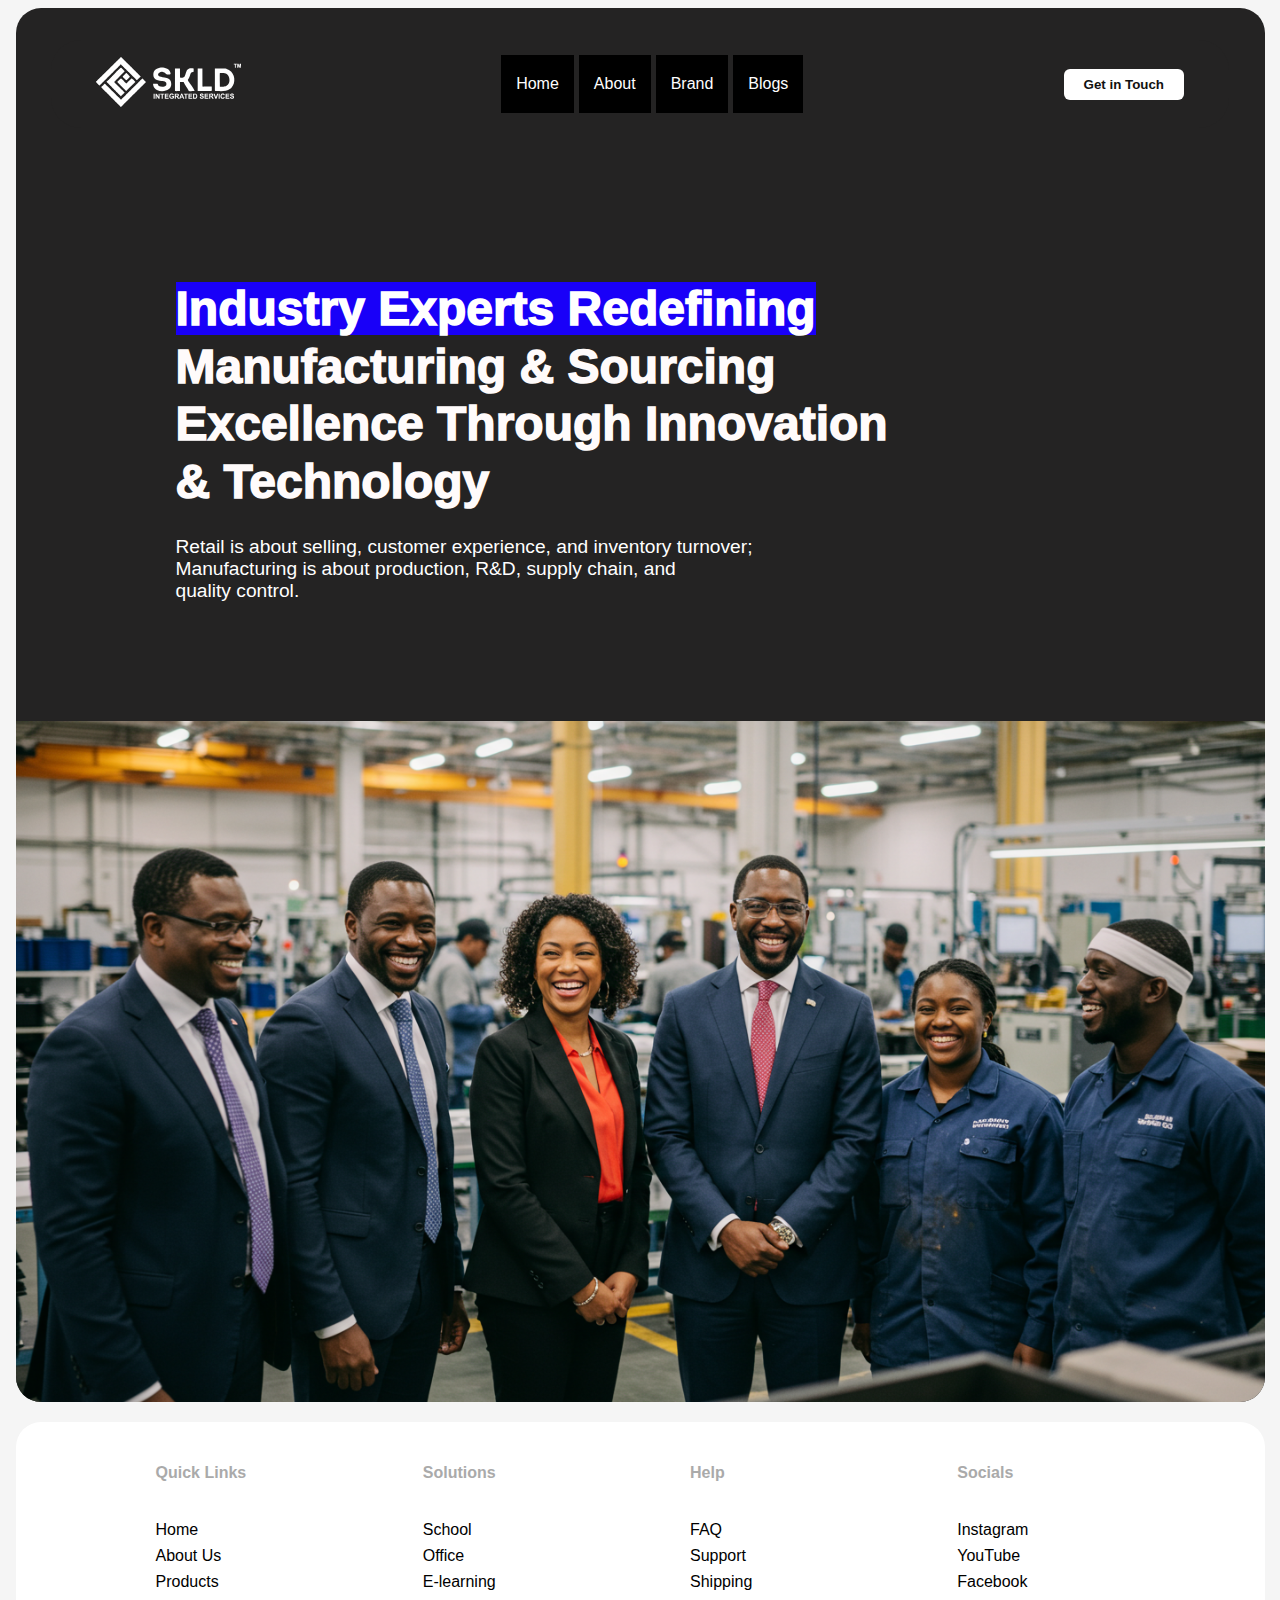
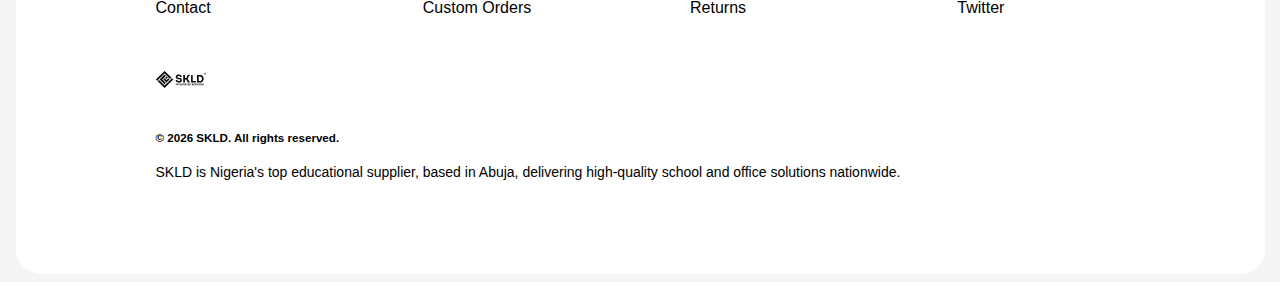
<file: brand.html>
<!DOCTYPE html>
<html>
  <head>
  <meta charset="UTF-8">
  <meta name="viewport" content="width=device-width, initial-scale=1.0">
  <link rel="preconnect" href="https://fonts.googleapis.com">
<link rel="preconnect" href="https://fonts.gstatic.com" crossorigin>
<link href="https://fonts.googleapis.com/css2?family=Poppins:wght@400;500;600;700&display=swap" rel="stylesheet">
<link href="https://fonts.googleapis.com/css2?family=Lato:wght@300;400;700;900&display=swap" rel="stylesheet">
<link rel="stylesheet" href="https://geistfont.vercel.app/geist.css">


    <title>Web page Re design</title>
    <link rel="stylesheet" href="about.css">

    <nav class="navbar">
    
    <div class="navbar-logo">
      <img src="logo.svg" alt="Logo">
    </div>

    
    <div class="navbar-buttons">
      <button onclick="window.location.href='index.html'" >Home</button>
      <button onclick="window.location.href='about.html'" class="active">About</button>
      <button onclick="window.location.href='brand.html'">Brand</button>
      <button disabled>Blogs</button>
    </div>

   
    <div class="navbar-button">
      <button class="btn">Get in Touch</button>
    </div>
  </nav>




  </head>
  <body>
    <div class="Container1">

        <div class="Intro">
          <h1 id="intro-text">
          <span id="first-line">
            Industry Experts Redefining
          </span><br>
          Manufacturing & Sourcing<br>
          Excellence Through Innovation<br>
           & Technology

          
        </h1>

        

           <p><br>Retail is about selling, customer experience, and inventory turnover;<br> Manufacturing is about production, R&D, supply chain, and<br> quality control.</p>

           </div>

          

        <img src="9ae2d17280249eef1f6c5c6c33e2654280779d05.png" alt="An image" >

        
        <script src="main.js"></script>


      </div>
      </section>
   


      
  
  
  <footer class="site-footer">
  <div class="footer-container">

    
    

    
    <div class="footer-columns">

      
      <div class="footer-column">
        <h4>Quick Links</h4>
        <ul>
          <li><a href="#">Home</a></li>
          <li><a href="#">About Us</a></li>
          <li><a href="#">Products</a></li>
          <li><a href="#">Contact</a></li>
        </ul>
      </div>

      
      <div class="footer-column">
        <h4>Solutions</h4>
        <ul>
          <li><a href="#">School </a></li>
          <li><a href="#">Office </a></li>
          <li><a href="#">E-learning </a></li>
          <li><a href="#">Custom Orders</a></li>
        </ul>
      </div>

      
      <div class="footer-column">
        <h4>Help</h4>
        <ul>
          <li><a href="#">FAQ</a></li>
          <li><a href="#">Support</a></li>
          <li><a href="#">Shipping</a></li>
          <li><a href="#">Returns</a></li>
        </ul>
      </div>

     
      <div class="footer-column">
        <h4>Socials</h4>
        <ul>
          <li><a href="#">Instagram</a></li>
          <li><a href="#">YouTube</a></li>
          <li><a href="#">Facebook</a></li>
          <li><a href="#">Twitter</a></li>
        </ul>
      </div>

    </div>
     

    <div class="footer-logo">
      <img src="logoBlack.svg" alt="Logo" />
    </div>

   
    <div class="footer-bottom">
      <h5>&copy; 2026 SKLD. All rights reserved.</h5>
      <p>SKLD is Nigeria's top educational supplier, based in Abuja, delivering high-quality school and office solutions nationwide.</p>
    </div>

  </div>
</footer>


    


  </body>
</html>
</file>
<file: about.css>
.navbar {
  position: fixed;
  top: 20px;
  left: 50%;
  transform: translateX(-50%);
  background-color: rgb(36, 35, 35);
   width: 85%;
   height: auto;
  border-radius: 30px;
  display: flex;
  justify-content: space-between;
  align-items: center;
  padding: 15px 45px;
  gap: 10px;
  z-index: 1000;
 
  margin-top: 20px;
  
}


.navbar-logo img {
  height: 50px;
  width: auto;
}


.navbar-buttons {
  display: flex;
  gap: 5px;
  color: #fff;
  
}

.navbar-buttons button {
  background-color: transparent;
  color: #fffefe;
  background-color: #000000;
  border: none;
  font-size: 16px;
  padding: 20px 15px;
  cursor: pointer;
  transition: all 0.3s ease;
  
  
}

.navbar-buttons button:hover:not(:disabled) {
  color: #000000;  
  background-color: rgb(255, 255, 255);
}







.navbar-button .btn {
  background-color: #fff;
  color: #111;
  padding: 8px 20px;
  border-radius: 6px;
  border: none;
  cursor: pointer;
  font-weight: bold;
  transition: all 0.3s ease;
}

.navbar-button .btn:hover {
  background-color: #ccc;
  color: #111;
}



body {
background-color: whitesmoke;


}




.Intro {
    margin-left: 10em;
    margin-top: 5em;
    margin-bottom: 5em;
    font-family: Arial, Helvetica, sans-serif;
    text-align: start;
  display: inline-block;
  color: white;


    





}

.Intro p {
  margin-top: -1.5em;
    font-size: 1.2em;






}

#intro-text {
  color: rgb(255, 251, 251);
  font-weight: 1000;
  padding-right: 35px;
  text-align: start;
  display: inline-block;
  font-family: Arial, Helvetica, sans-serif;
  font-size: 3em;
  

}

#first-line {
  color: rgb(255, 255, 255);
  
  
  
  background-color: rgb(25, 0, 248);



}

.Container1 {
    background-color: rgb(36, 35, 35);
    border-radius: 25px;
    
  display: flex;
  flex-direction: column;
  gap: 20px;
  margin: 7.5px;
  overflow: hidden;
  margin-bottom: 20px;
  padding-top: 160px;
   

}

.Container1 img {
height: 5%;


display: block;


}

.Container2 {
    background-color: white;
    border-radius: 25px;
    
  display: flex;
  flex-direction: column;
  gap: 20px;
  margin: 7.5px;
  overflow: hidden;
  margin-bottom: 3px;
  padding: 40px;
  padding-left: 140px;
  padding-right: 140px;
  
  
  

}

.Container3 {
  background-color: white;
    border-radius: 25px;
    
  display: flex;
  flex-direction: column;
  gap: 20px;
  margin: 7.5px;
  overflow: hidden;
  margin-bottom: 3px;
  padding: 40px;
  padding-left: 140px;
  padding-right: 140px;

}

.Container4 {
  background-color: rgb(36, 35, 35);
    border-radius: 25px;
    
  display: flex;
  flex-direction: column;
  gap: 20px;
  margin: 7.5px;
  overflow: hidden;
  margin-bottom: 3px;
  padding: 40px;
  padding-left: 140px;
  padding-right: 140px;
  color: white;
  padding-bottom: 80px;

}

.Container5 {
  background-color: white;
    border-radius: 25px;
    
  display: flex;
  flex-direction: column;
  gap: 20px;
  margin: 7.5px;
  overflow: hidden;
  margin-bottom: 3px;
  padding: 40px;
  padding-left: 140px;
  padding-right: 140px;
  color: black;
  padding-bottom: 80px;



}

.Container6 {
  background-color: white;
    border-radius: 25px;
    
  display: flex;
  flex-direction: column;
  gap: 20px;
  margin: 7.5px;
  overflow: hidden;
  margin-bottom: 3px;
  padding: 40px;
  padding-left: 140px;
  padding-right: 140px;
  color: black;
  padding-bottom: 80px;







}

.Container7 {
  background-color: rgb(36, 35, 35);
    border-radius: 25px;
    
  display: flex;
    justify-content: center;  
  align-items: center;      
  text-align: center;  
  flex-direction: column;
  gap: 20px;
  margin: 7.5px;
  overflow: hidden;
  margin-bottom: 3px;
  padding: 40px;
  padding-left: 140px;
  padding-right: 140px;
  color: rgb(255, 255, 255);
  padding-bottom: 80px;
  font-family: 'Segoe UI', Tahoma, Geneva, Verdana, sans-serif;






}

.Summary h1 {
  font-size: 2.5rem;        
  margin-bottom: 20px;      
  line-height: 1.2;         
}

.Summary p {
  font-size: 10pt;       
  line-height: 1.6;
  margin: 0 auto;           
}

.Summary {
  font-size: 2.5rem;
  margin-bottom: 20px;
  
}

.Summary-btn {
  background-color: #fff;
  color: #111;
  border: none;
  padding: 14px 28px;
  font-size: 1rem;
  font-weight: bold;
  border-radius: 6px;
  cursor: pointer;
  transition: all 0.3s ease;
}

.Summary-btn:hover {
  background-color: #ddd;
}




.text-row {
  display: flex;
  gap: 180px;
  
   
  align-items: stretch; 
  
}

.img-row {
  
  gap: 40px;
  
  
  display: flex;
  flex-direction: row;
  justify-content: center;
  
   
}

.text-col {
    flex: 50%;
    
  
    max-width: 50%;
  
  text-align: left;
  
  
  
  

}

.text-col h1{
  font-size: 2.5em;
  
  font-family:'Franklin Gothic Medium', 'Arial Narrow', Arial, sans-serif;
  font-weight: 700;
  




}

.text-col p{
  font-size: 1.1em;
  font-family: Arial, Helvetica, sans-serif;
  flex: 1;
  margin-top: 2.0em;
  
  




}

.text-col img{
  position: relative;
   
   background-color: rgb(109, 174, 218);
    
   width: 500px;          
  height: 500px;         
  object-fit: cover;     
  border-radius: 16px;
  margin-bottom: 100px;
  overflow: hidden;



}

.img-col {
    flex: 25%;
    
  text-align: left;
    max-width: 25%;
  

}

.img-col img {
  width: 50%;       
    height: 100px;     
    object-fit: contain; 
    





}


.card {
  position: relative;
   
   background-color: rgb(109, 174, 218);
    border: 7.5px solid rgb(61, 61, 61);
    border-radius: 20px;
  height: 400px;
  align-items: center;
  text-align: center;
   width: 400px;
  margin-bottom: 100px;
  overflow: hidden;
  
    
  
  

  
}

.card img{
  width: 50%;
  height: 100px;
  object-fit: contain; 
  inset: 0;
  margin: auto;
  position: absolute;
  border-radius: 20px;
  border-bottom: 5em;
  align-self: center;
  
   z-index: 1; 


}


.HoverText {
  position: absolute;
  bottom: 0;           
  box-sizing: border-box;
  display: flex;
  flex-direction: column;
  justify-content: center;
  height: auto;
  color: black;
  background-color: white;
  font-size: 18px;
  display: inline-block;
  
    left: 0px;          
  right: 0px; 
  border-radius: 20px;
  opacity: 0;                 
  transition: opacity 0.4s ease;
  pointer-events: none; 
  max-width: 100%;
  height: 50%;  
  z-index: 3;   
  padding-left: 18px;
  padding-right: 18px;
  text-align: end;
  
  
 
}




.card:hover .HoverText {
  opacity: 1;
}

.card::before {
  content: "";
  position: absolute;
  inset: 0;  
  background: rgb(61, 61, 61);
  opacity: 0;
  transition: opacity 0.4s ease;
  z-index: 2; 
}

.card:hover::before {
  opacity: 1;
}

.HoverText h5 {
  text-align: left;
  font-size: 12pt;
  
  font-family: Arial, Helvetica, sans-serif;
 



}

.HoverText p{
  text-align: left;
  font-size: 9pt;
  margin-top: -1.5em;
  font-family: Arial, Helvetica, sans-serif;
  



}

.arrow {
  
  width: 50px;
  height: 50px;
  background-color: black;
  color: white;
  
  
  
  
  

  

  position: relative;      
  
  

  
}

.button {
  display: flex;         
  justify-content: flex-end; 
  margin-top: 1em;         
  width: 100%;             
}

.More-btn {
  background-color: black;
  color: white;
  border: none;
  padding: 10px 20px;
  width: 100px;
  height: 50px;
  cursor: pointer;
  font-size: 10pt;
}

.More-btn2{
  
  background-color: black;
  color: white;
  text-align: center;
  width: 100px;
  height: 50px;
  margin-top: 4.5em;
  font-size: 10pt;
  position:relative;
  
  
  
  

  

 




}

.Bar {

 position: relative;
  background-color: rgb(196, 196, 196);
  color: black;
  overflow: hidden;
  display: flex;
  flex: 3.23%;
width: 2px;
  height: 80px;
  font-weight: bold;

  

  flex: 0 0 auto; 


}

.Bar-row .Bar:nth-child(1) {background-color: blue;}
.Bar-row .Bar:nth-child(12) {background-color: blue;}
.Bar-row .Bar:nth-child(20) {background-color: blue;}
.Bar-row .Bar:nth-child(31) {background-color: blue;}

.Bar-row {
  gap: 38px;
  
  
  display: flex;
  
  justify-content: center;




}

.metric-row {
  gap: 15px;
  
  
  display: flex;
  
  justify-content: left;




}

.metric-col {
  box-sizing: border-box;
  flex: 25%; 
  text-align: left;
  
  position: relative;
   
   background-color: rgb(241, 241, 241);
    
    border-radius: 20px;
  height: 250px;
  
  display: flex;
  flex-direction: column;
  align-items: flex-start;
  justify-content: space-between;
  text-align: left;
   width: 250px;
  margin-bottom: 100px;
  overflow: hidden;
  padding-left: 18px;
  padding-right: 18px;
  padding-top: 18px;
  

}

.metric-card {
  position: relative;
  background-color: rgb(42, 42, 42);
  border-radius: 20px;
  height: 300px;
  width: 300px;
  overflow: hidden;
  display: flex;
  flex: 33.3%;
}

.metric-col2 {
  display: flex;
  flex-direction: column;
  align-items: flex-start;
  justify-content: space-between;
   box-sizing: border-box;
  height: 100%;
  padding: 18px;
}

.metric-col2 p{
text-align: left;
  font-size: 11pt;
  font-weight: 300;
  font-family:'Segoe UI', Tahoma, Geneva, Verdana, sans-serif;


}

.metric-col2 h5{
margin: 0;
  font-size: 22pt;
  line-height: 1.1;
  font-family:'Segoe UI', Tahoma, Geneva, Verdana, sans-serif;
  font-weight: 400;
  word-spacing: 3px;


}
.metric-col2 h4{
margin: 0;
  font-size: 15pt;
  line-height: 1.1;
  font-family:'Segoe UI', Tahoma, Geneva, Verdana, sans-serif;
  font-weight: 500;
  word-spacing: 3px;


}

.metric-img {

  width: 100%;
  height: 100%;
}

.gallery-card {
  position: relative;
  background-color: rgb(255, 255, 255);
  border-radius: 20px;
  height: 200px;
  width: 200px;
  overflow: hidden;
  display: flex;
  flex: 20%;
  z-index: 1;


}


.gallery-card img{
  width: 100%;
  height: 100%;
  object-fit: cover;
  display: block;
  margin: 0;
  z-index: 3;

  
  transform-origin: top left;
  transition: transform 0.4s ease;





}


.plus-btn {
  position: absolute;
  bottom: 15px;
  right: 15px;

  width: 45px;
  height: 45px;
  transform-origin: bottom right;

  background: black;
  color: white;
  font-size: 24px;
  border: none;
  cursor: pointer;

  opacity: 0;
  transform: scale(0.8);
  transition: opacity 0.3s ease, transform 0.3s ease;
}


.gallery-card:hover img {
  transform: scale(0.5);
}

.gallery-card:hover .plus-btn {
  opacity: 1;
  transform: scale(1);
}




.metric-img img {
  width: 100%;
  height: 100%;
  object-fit: cover;
  display: block;
  margin: 0;
}



.metric-col p{
  text-align: left;
  font-size: 10pt;
  
  font-family:'Segoe UI', Tahoma, Geneva, Verdana, sans-serif;




}

.metric-col h5{
  margin: 0;
  font-size: 50pt;
  line-height: 1.1;
  font-family:'Segoe UI', Tahoma, Geneva, Verdana, sans-serif;
  
  word-spacing: 3px;


}



.Test-section {
  position: relative;
  
  overflow: hidden; 
}


.Test-grid {
  
  display: grid;
  grid-template-columns: repeat(3, 1fr);
  grid-auto-rows: 10px;  
  gap: 10px;
}



.Test-card {
   border-radius: 16px;
  overflow: hidden;
  background: rgb(241, 241, 241);
  display: flex;
  flex-direction: column;
}


.Test-card img {
  width: 100%;
  height: 100%;
  object-fit: cover;
  display: block;
}


.card-text {
  padding: 12px;
  color: white;
}



.Test-card   { 
  
  display: flex;
  flex-direction: column;
  align-items: flex-start;
  justify-content: space-between;
   box-sizing: border-box;
  height: 100%;
  padding: 18px;




} 

.Test-card p{
text-align: left;
  font-size: 11pt;
  font-weight: 400;
  font-family:'Segoe UI', Tahoma, Geneva, Verdana, sans-serif;


}


.Test-card h4{
margin: 0;
  font-size: 12pt;
  line-height: 1.1;
  font-family:'Segoe UI', Tahoma, Geneva, Verdana, sans-serif;
  font-weight: 500;
  word-spacing: 3px;


}

.Test-card img{
  border-radius: 50%;
  display: block;
  object-fit: cover;
  width: 40px;
  height: 40px;




}



.Test-card.short {grid-row: span 15;}
.Test-card.tall {grid-row: span 30;}


.Test-section::before,
.Test-section::after {
  content: "";
  position: absolute;
  left: 0;
  width: 100%;
  height: 220px;
  pointer-events: none;
  z-index: 2;
}

.Test-section::before {
  top: 0;
  background: linear-gradient(to bottom, #ffffff, transparent);
}

.Test-section::after {
  bottom: 0;
  background: linear-gradient(to top, #ffffff, transparent);
}


@media (max-width: 900px) {
  .Test-card { flex: 0 0 50%; }
}

@media (max-width: 600px) {
  .Test-card { flex: 0 0 100%; } 
  .Test-card.short,
  .Test-card.tall {
    height: auto; 
  }
}


.site-footer {
  
  font-family: Arial, sans-serif;

  background-color: white;
    border-radius: 25px;
    
  display: flex;
  flex-direction: column;
  gap: 20px;
  margin: 7.5px;
  overflow: hidden;
  margin-bottom: 3px;
  padding: 20px;
  padding-left: 140px;
  padding-right: 100px;
  color: black;
  padding-bottom: 80px;
  

  
}



.footer-logo img {
  width: 5%;
  height: auto;
  margin-bottom: 20px;
}

.footer-columns {
  display: flex;
  gap: 60px;
  flex-wrap: wrap;      
  justify-content: space-between; 
  align-items: flex-start;        
  margin-bottom: 30px;
}

.footer-column {
  flex: 1;           
  min-width: 150px;  
  display: flex;
  flex-direction: column;
  gap: 13px;          
}


.footer-column h4 {
  color: #aaa; 
  margin-bottom: 10px;
}

.footer-column ul {
  list-style: none;
  padding: 0;
}

.footer-column ul li {
  margin-bottom: 8px;
  
}

.footer-column ul li a {
  color: #000000;          
  text-decoration: none;
}

.footer-column ul li a:hover {
  color: #fff;          
}

.footer-bottom {
  
  
  font-size: 14px;
  color: #000000;
}







h1 {
line-height: 1.2
;

}
.img-row .card:nth-child(1) { background-color: #c1c1ef; }
.img-row .card:nth-child(2) { background-color: #e1dfae; }
.img-row .card:nth-child(3) { background-color: #e0a4a4; }
.img-row .card:nth-child(4) { background-color: #c0bcb3; }
</file>
